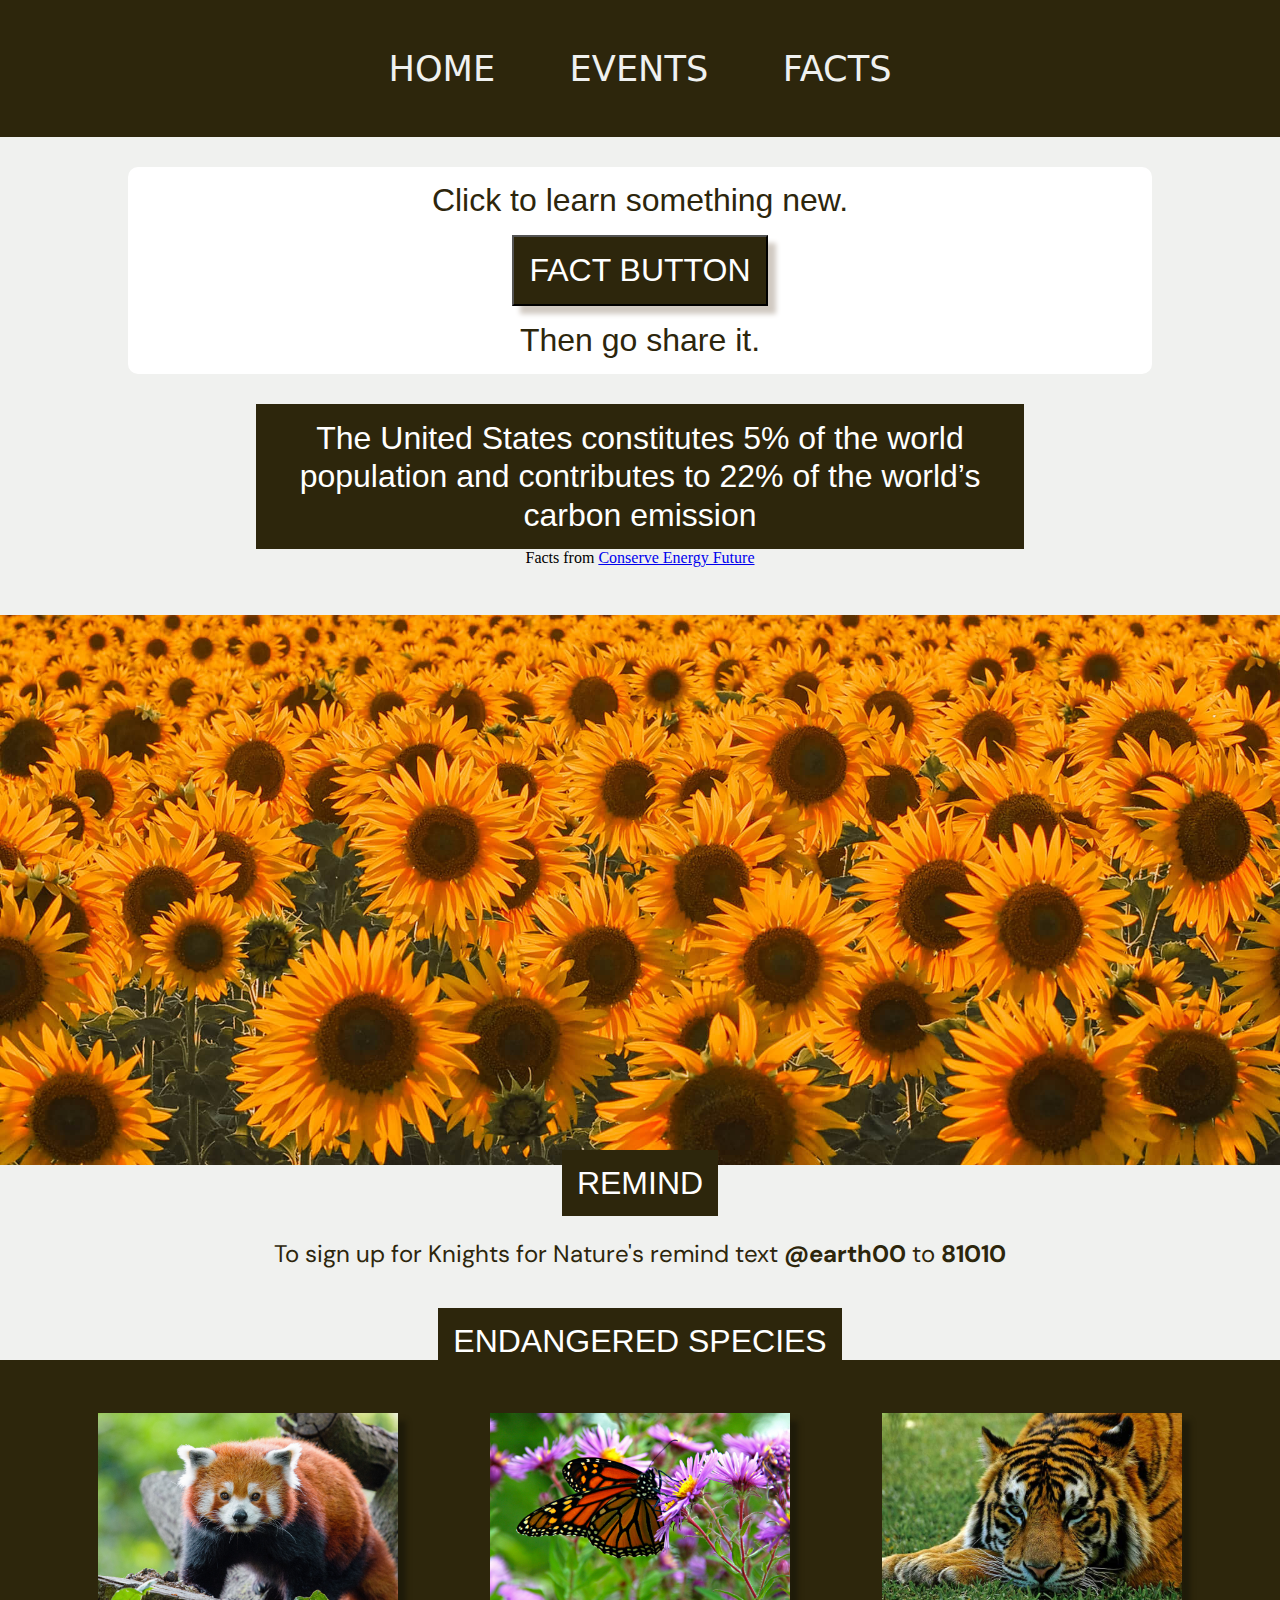
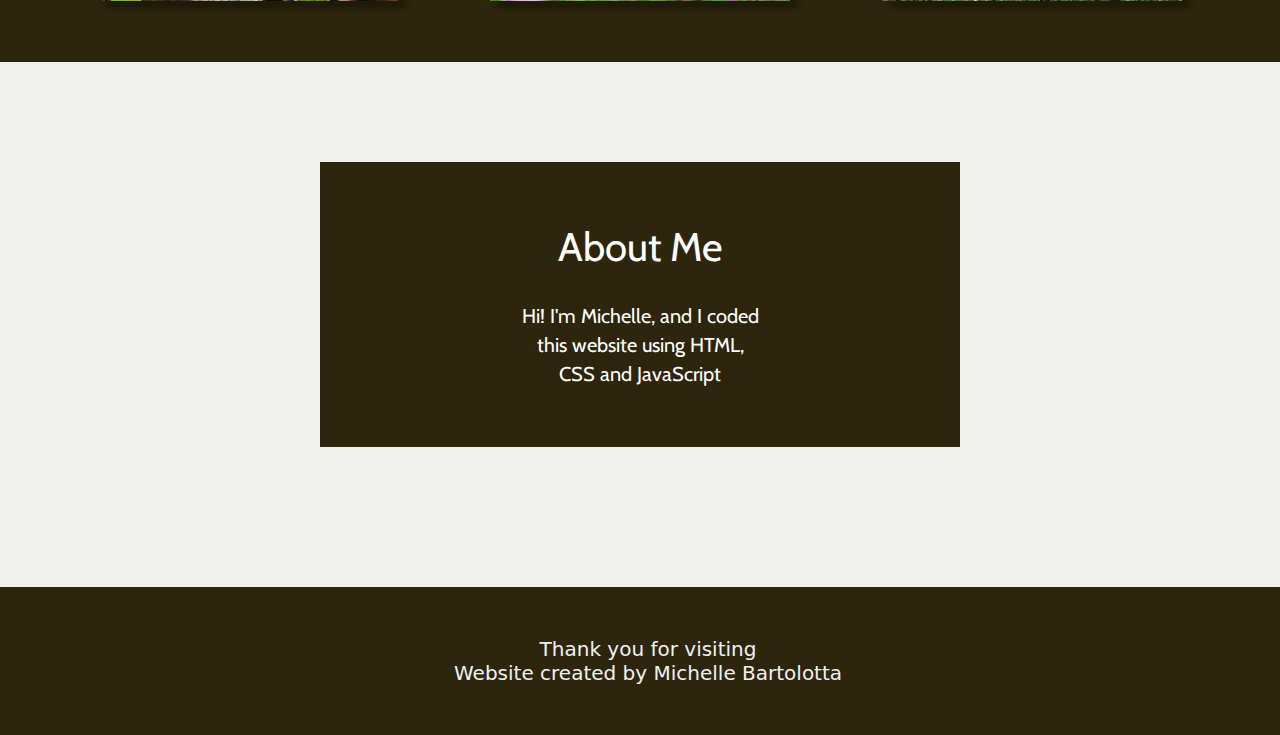
<file: Facts.html>
<!DOCTYPE html>
<html>
  <head>
    
    <title>Environment Facts</title>
    <meta charset="utf-8" />
	  <meta http-equiv="X-UA-Compatible" content="IE=edge" />
	  <meta name="viewport" content="width=device-width, initial-scale=1" />

	  <!-- link the webpage's stylesheet -->
	  <link rel="stylesheet" href="style3.css" />

	  <!-- link the webpage's JavaScript file -->
	  <script src="script.js" defer></script>

<!--Fonts -->

<link rel="preconnect" href="https://fonts.googleapis.com">
<link rel="preconnect" href="https://fonts.gstatic.com" crossorigin>
<link href="https://fonts.googleapis.com/css2?family=DM+Sans:wght@700&display=swap" rel="stylesheet">
    
<link rel="preconnect" href="https://fonts.googleapis.com">
<link rel="preconnect" href="https://fonts.gstatic.com" crossorigin>
<link href="https://fonts.googleapis.com/css2?family=Cabin:wght@500&display=swap" rel="stylesheet">
    
  </head>
  
  <body>

  <nav>
    <ul>
        <li><a href="index.html">HOME</a></li>
        <li><a href="Events.html">EVENTS</a></li>
        <li><a href="Facts.html">FACTS</a></li>
      </ul>
  </nav> 
    <div class="genFact">

    <p>Click to learn something new.</p>
    <button id="factBtn">FACT BUTTON</button>
    <p>Then go share it.</p>
    </div>
      
    <p id="fact">The United States constitutes 5% of the world population and contributes to 22% of the world’s carbon emission</p>
    <p class="attribution">Facts from <a href="https://www.conserve-energy-future.com/various-climate-change-facts-php.php">Conserve Energy Future</a></p>

<center><div class = "border">

</div></center>
    
<center><p8>REMIND</p8></center>
<br>
<br>
<center><p9>To sign up for Knights for Nature's remind text <strong>@earth00</strong> to <strong>81010</strong></p9></center>
<br>
<br>
<br>
     <center><p8>ENDANGERED SPECIES</p8></center>
    <div class="endangered">
    <ul>
      <center>
          
      
          <li><a href="https://www.treehugger.com/red-pandas-endangered-5024939">
          <img src="assets/redpanda.jpg">
          </a></li>
          
          
      
          <li><a href="https://www.iucn.org/press-release/202207/migratory-monarch-butterfly-now-endangered-iucn-red-list">
          <img src="assets/monarch.jpg">
          </a></li>
            
      
      
          <li><a href="https://brightly.eco/are-tigers-endangered/">
          <img src="assets/tiger.jpg">
          </a></li>

      </center>
    </ul>
    </div>
    
<div class="aboutMe">

<center><p1>About Me</p1></center>
  <br>
    <p2>Hi! I'm Michelle, and I coded this website using HTML, CSS and JavaScript</p2>
  <br>
  
</div>

<div class="emptySpace"></div>
    
    <div class="bottom">

      <p5>
  Thank you for visiting
  <br>
  Website created by Michelle Bartolotta
  </p5>
      
    </div>
  </body>
</html>
</file>
<file: style3.css>
/* STYLE SECTIONING TAGS */
* { /* Reset the space of the webpage */

  /*FACTS*/
   margin: 0px;
   padding: 0px;
}

body {
 background-color: #f0f1ef; 
}

/* STYLE TEXT */

h1 {
  color: navy;
}

p{
  text-align:center;
}

p1{
  text-align:center;
  font-size:40px;
  font-family: 'Cabin', sans-serif;
  color:white;
}

p2{
  text-align:center;
  font-size:20px;
  font-family: 'Cabin', system-ui;
  color:white;
}

p3{
font-family: 'DM Sans', sans-serif;
  font-size:3em;
  color:#2d260c;
  text-align:center;
  padding-top:1em;
}

p4{
  font-family:system-ui;
  color:#2d260c;
  font-size:1.5em;
  margin-left:30%;
  margin-right:30%;
  padding-left: 0%;
  padding-right:0%;
  text-align:center;
  background-color:pink;
}

p8{
  font-family: "Roboto Mono", sans-serif;
  font-size: 2em;
  text-align:center;
  color: white;
  background-color:#2d260c;
  padding: 15px;
}

p9{
  font-size:1.5em;
  color: #2d260c;
  font-family: 'DM Sans', sans-serif;
  padding:20px;
}


/* STYLE IMAGES */
img {
height:auto;
width:300px;
background-repeat: no-repeat;
background-position: center;
box-shadow: 8px 8px 5px #1f1b09;
margin:5px;
}
/* STYLE NAV BAR */

.border{
  background-position: center;
  height:450px;
  width:100%;
  padding-bottom:100px;
  background-image: url("assets/sunflowers.jpg");
  background-repeat: no-repeat;
  background-size: cover;
  font-size:5em;
  color: #eff1f0;
  font-family:'DM Sans';
}

ul {
  list-style-type: none;
  background-color: #2d260c;
  overflow: hidden;
  padding: 3em;
  text-align:center;
}
li {
display:inline; 
  /*makes it vertical*/
}

.endangered{
  list-style-type: none;
  background-color: #2d260c;
  overflow: hidden;
  text-align:center;
}

.endangered a:hover{
  background-color: #2d260c;
}

li a {
  text-decoration: none;
  color: #eff1f0;
  font-size: 220%;
  padding: 1em;
  font-family:system-ui;
  /*font-family:""*/
}

li a:hover {
background-color: #48411e;
text-shadow: 2px 2px 4px #050505;
border-radius:4%;
  
}

/* STYLE GENERATE A FACT */
#scriptBtn {
  background: #0D38D3;
  border-style: none;
  border-radius: 10px;
  padding: 10px;
  margin-top: 20px;
  margin-bottom: 15px;
  margin-left: 35%;
  margin-right: 35%;
  color: #ffffff;
  font-size: 1em;
}

#factBtn{
  font-size:1em;
  background-color:#2d260c;
  color:white;
  padding: 15px;
  margin-top:.5em;
  margin-bottom:.5em;
  box-shadow: 8px 8px 5px #d1cac2;
}

.genFact {
  background: white;
  border-radius: 10px;
  border-style:none;
  padding: 15px;
  margin-top: 30px;
  margin-left: 10%;
  margin-right:10%;
  font-family: "Roboto Mono", sans-serif;
  font-size: 2em;
  text-align:center;
  line height: 1.2em;
  color: #2d260c;
}
.attribution{
padding-bottom:3em;
}

#fact {
  border-style:white;
  padding:15px;
  margin-top:30px;
  margin-left:20%;
  margin-right:20%;
  font-family: "Roboto Mono", sans-serif;
  font-size: 2em;
  text-align: center;
  line-height:1.2em;
  background-color:#2d260c;
  color:white;
}

.aboutMe {
  background-color: #2d260c;
  border-radius: 0px;
  border-style:none;
  font-family: system-ui;
  text-align:center;
  font-size:25px;
  color:#white;
  padding-top:60px;
  padding-bottom:60px;
  padding-left:200px;
  padding-right:200px;
  margin-top: 100px;
  margin-left: 25%;
  margin-right: 25%;
}

.image1 {
  padding-top:1em;
  border-radius: 100%;
  width:100px;
}
/* ADD MORE! */

.emptySpace {
background-color:#f0f1ef;
  padding: 70px;
  width:70%
}

.bottom {
  background: #2d260c;
  border-style:none;
  font-family: system-ui;
  text-align:center;
  font-size:20px;
  color:#eff1f0;
  padding: 50px;
  width:93.44%;
}
</file>
